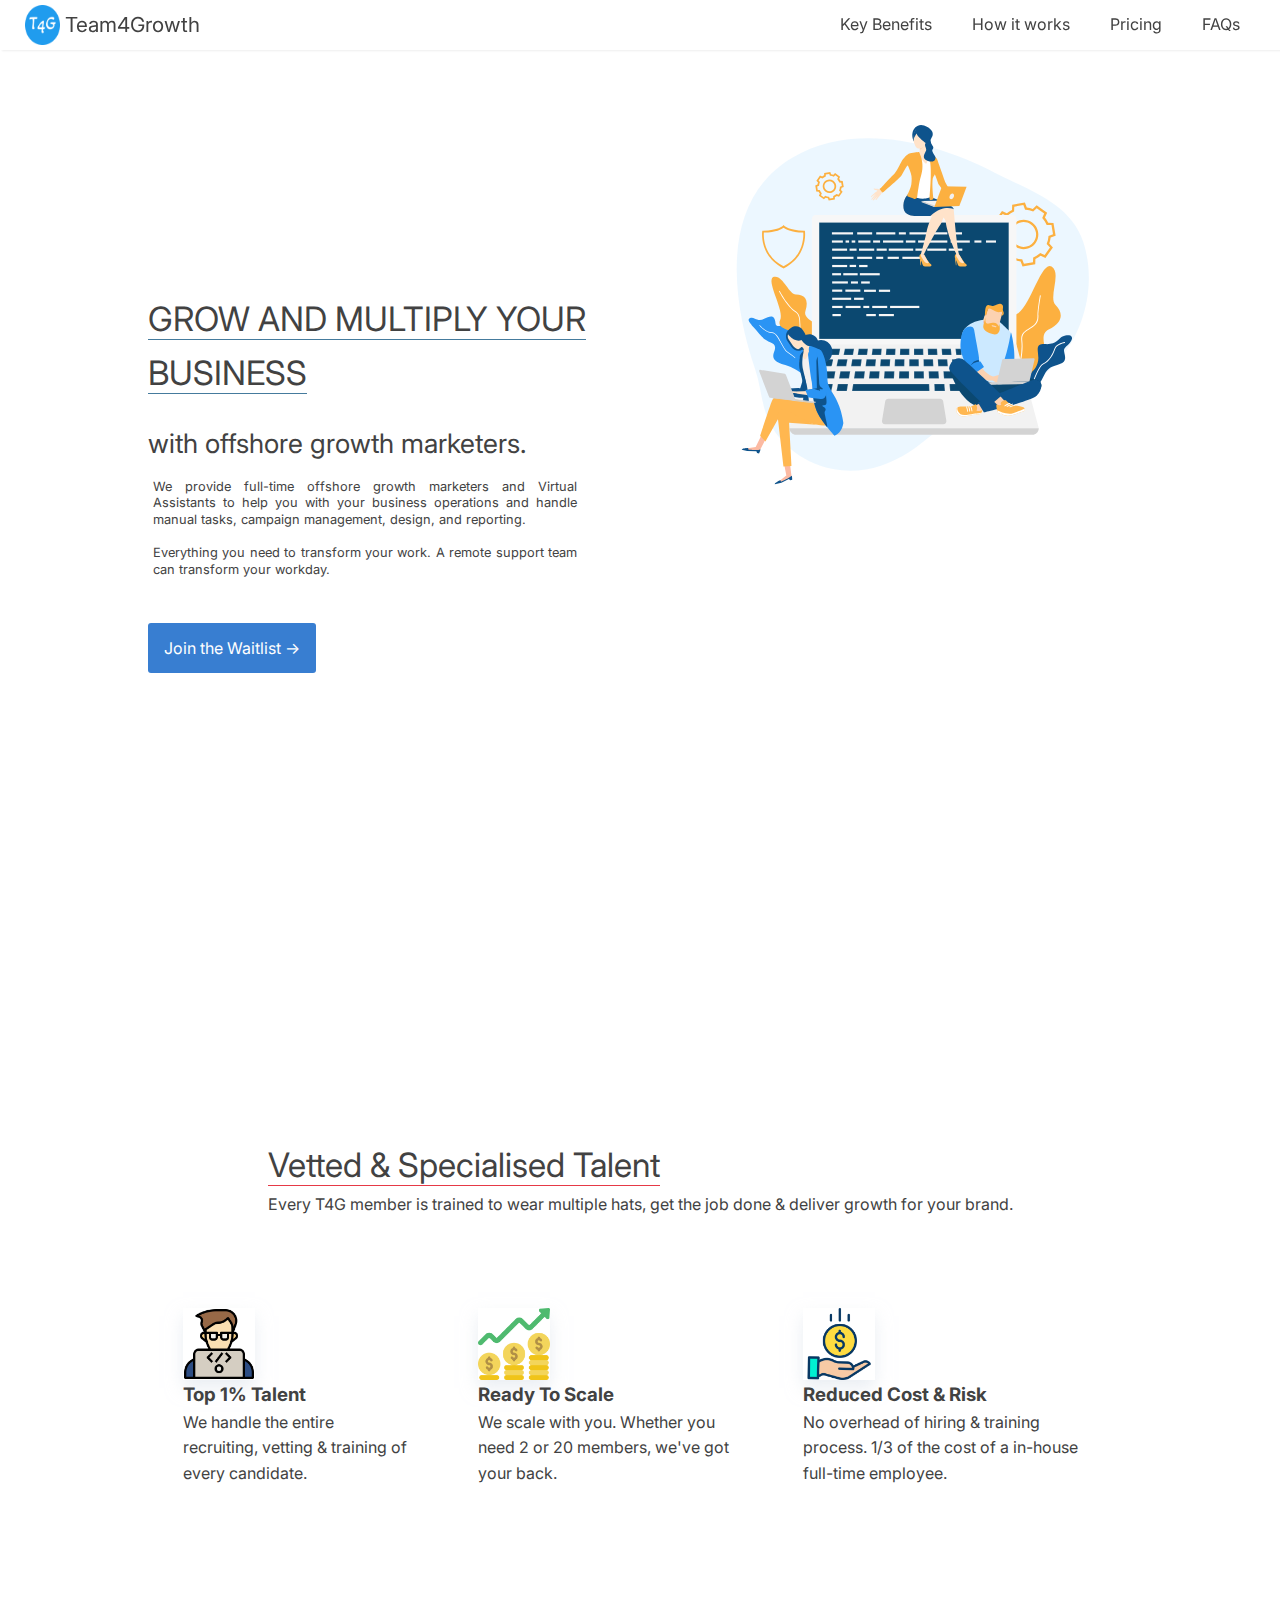
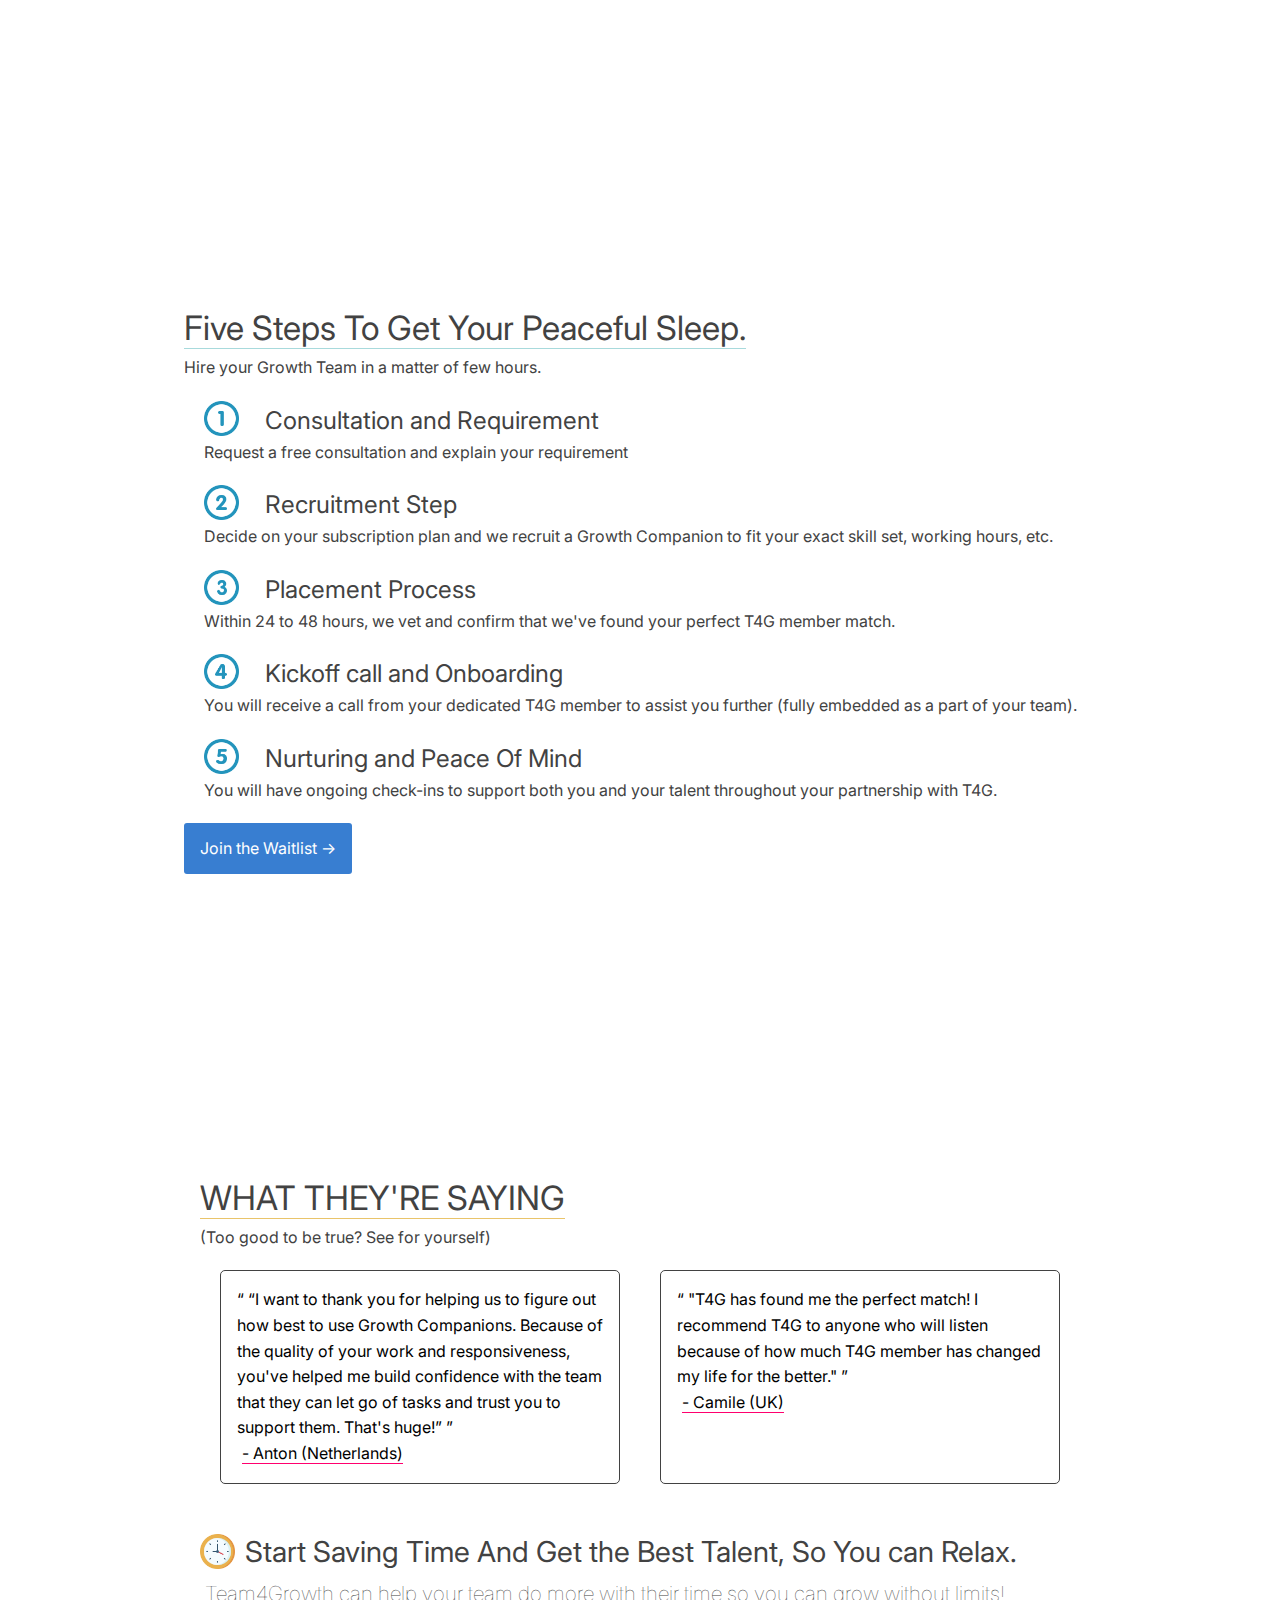
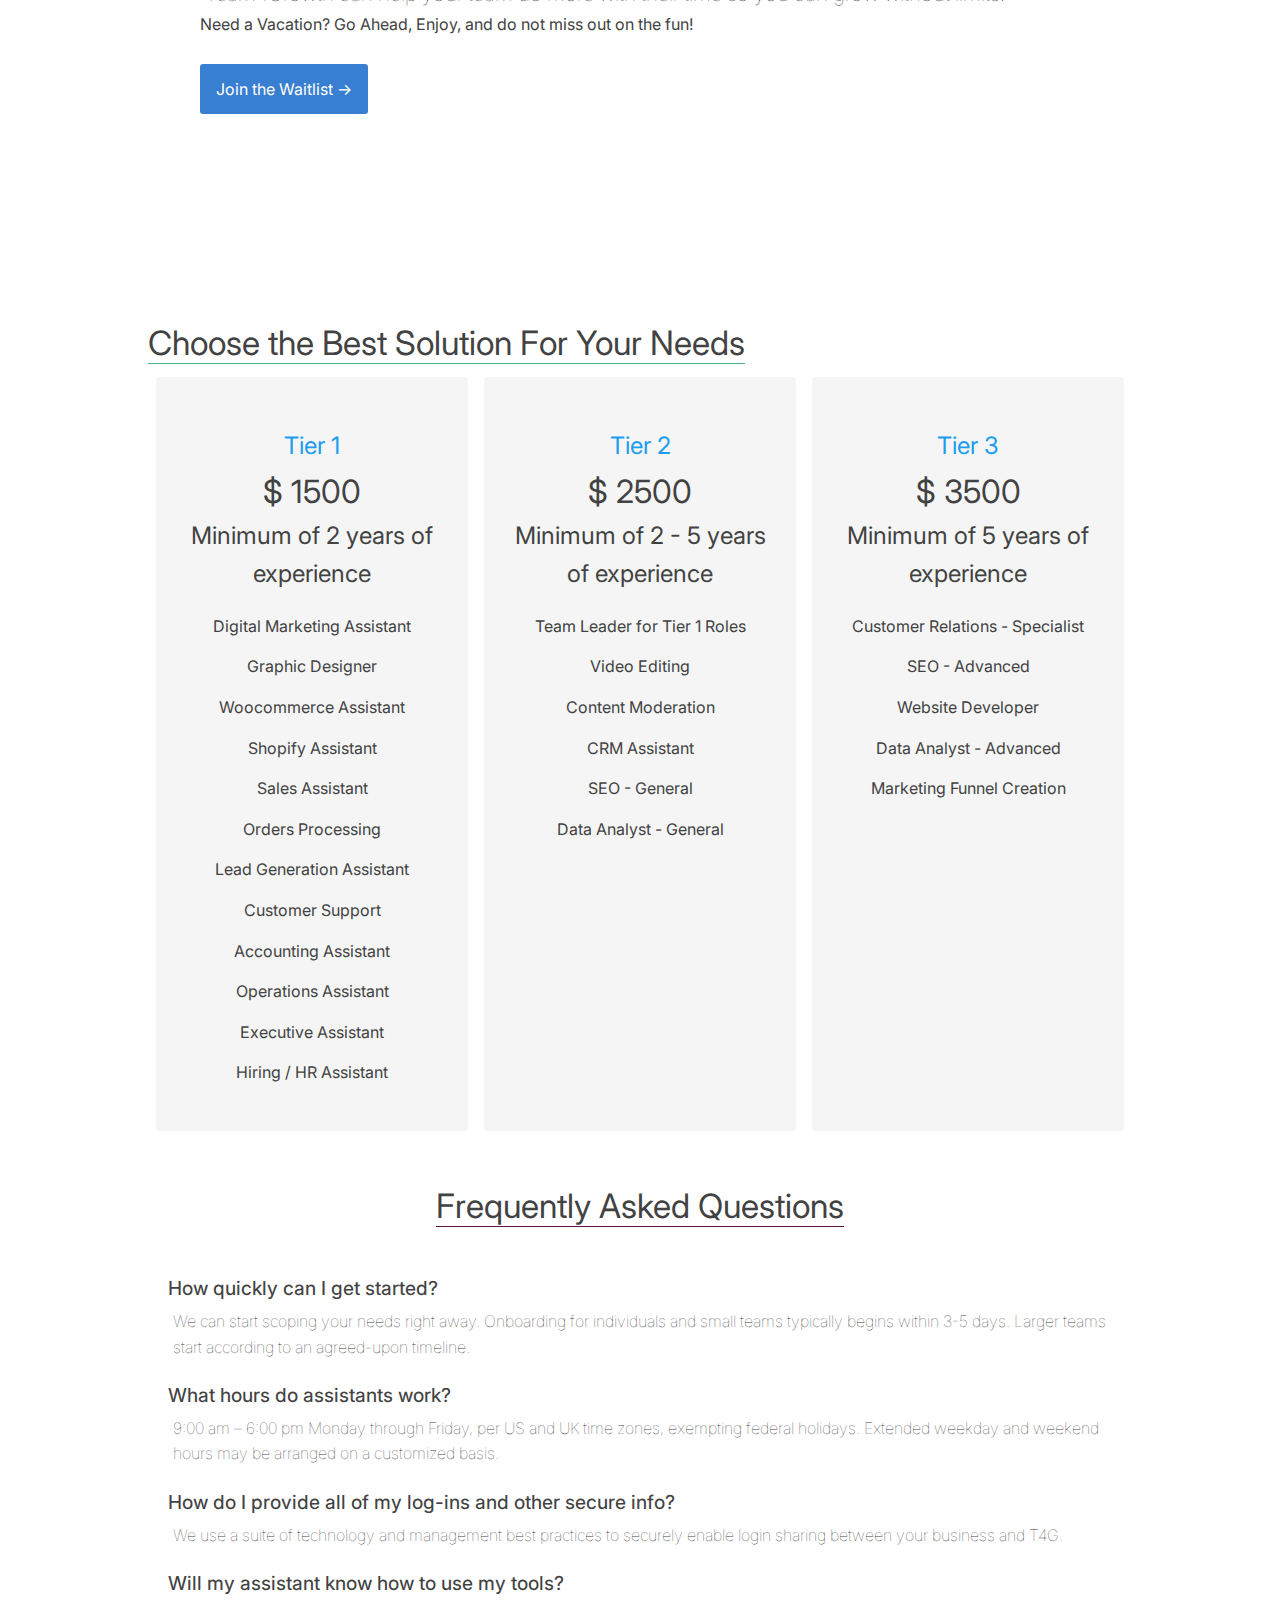
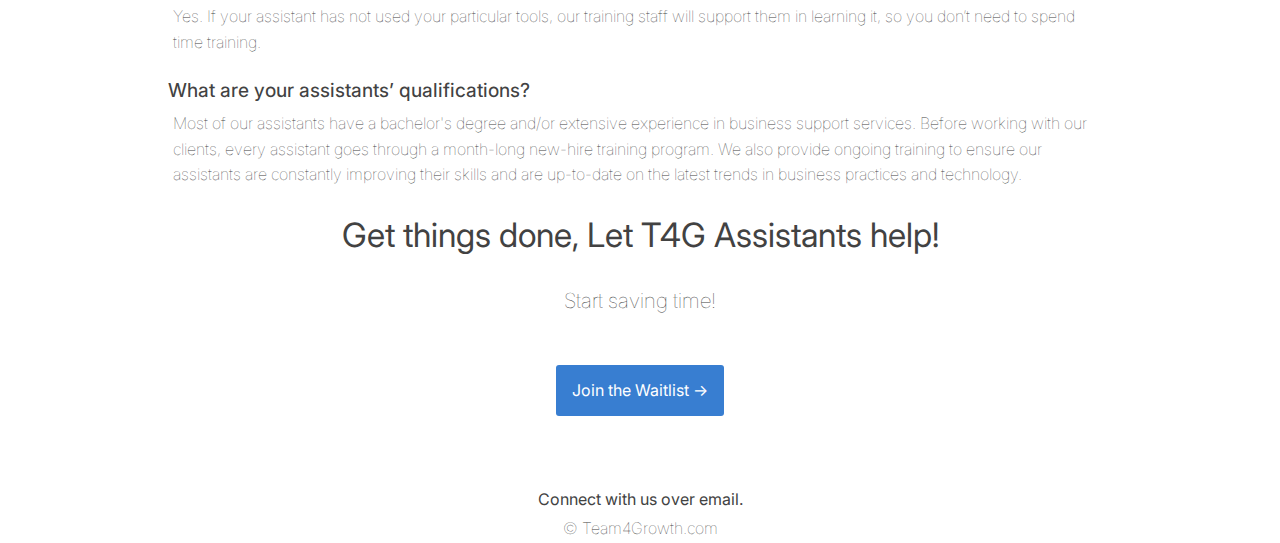
<file: index.html>
<!DOCTYPE html>
<html class="no-js" lang="en">

<head>
  <meta charset="UTF-8">

  <!-- Global site tag (gtag.js) - Google Analytics -->
  <script async src="https://www.googletagmanager.com/gtag/js?id=G-JZVYE87Q40"></script>
  <script>
    window.dataLayer = window.dataLayer || [];
    function gtag() { dataLayer.push(arguments); }
    gtag('js', new Date());

    gtag('config', 'G-JZVYE87Q40');
  </script>

  <title>Team4Growth - Hire Growth Team & Marketing Assistant for your D2C brand.</title>
  <meta name="description"
    content="Team4Growth or Team For Growth provides full-time offshore growth marketers and Virtual Assistants to help you with your business operations and handle manual tasks, campaign management, design, and reporting.">
  <meta name="keywords"
    content="Virtual Assistant, Growth Marketing, Hire Growth Assistant, Marketer, Marketing Assistant, Clickfunnel Assistant, wears many hats, too many hats" />
  <meta name="viewport" content="width=device-width, initial-scale=1">

  <meta name="robots" content="index, follow">
  <meta name="googlebot" content="index, follow, max-snippet:-1, max-image-preview:large, max-video-preview:-1">
  <meta name="bingbot" content="index, follow, max-snippet:-1, max-image-preview:large, max-video-preview:-1">
  <link rel="canonical" href="https://team4growth.com">
  <meta name="msvalidate.01" content="">
  <!--Bing site verification -->
  <meta name="google-site-verification" content="">
  <meta property="fb:admins" content="0"> <!-- enter your numeric Facebook id number -->

  <meta property="og:locale" content="en_US">
  <meta property="og:locale:alternate" content="en_IN" />
  <meta property="og:site_name" content="Team4Growth.com">
  <meta property="og:title" content="Team4Growth - Growth Marketing Team & Virtual Assistant for D2C brands.">
  <meta property="og:type" content="website">
  <meta property="og:url" content="https://team4growth.com">
  <meta property="og:description"
    content="Team4Growth provides full-time offshore growth marketers and Virtual Assistants to help you with your business operations and handle manual tasks, campaign management, design, and reporting.">
  <meta property="og:image" content="public/images/android-chrome-192x192.png">
  <meta property="og:image:url" content="https://team4growth.com/images/android-chrome-192x192.png">
  <meta property="og:image:secure_url" content="https://team4growth.com/images/android-chrome-192x192.png">
  <meta property="og:image:width" content="192">
  <meta property="og:image:height" content="192" />
  <meta property="og:updated_time" content='2022-05-30T07:43:21.440Z'>

  <!-- Google+ / Schema.org -->
  <meta itemprop="name" content="Team4Growth.com" />
  <meta itemprop="headline" content="Team4Growth - Growth Marketing Team & Virtual Assistant for D2C brands." />
  <meta itemprop="description"
    content="Team4Growth provides full-time offshore growth marketers and Virtual Assistants to help you with your business operations and handle manual tasks, campaign management, design, and reporting." />
  <meta itemprop="image" content="https://team4growth.com/images/android-chrome-192x192.png" />
  <meta itemprop="publisher" content="Team4Growth.com" />
  <!-- To solve: The attribute publisher.itemtype has an invalid value-->
  <meta itemprop="datePublished" content='2022-05-30T07:43:21.440Z'>
  <meta itemprop="dateModified" content='2022-05-30T07:43:21.440Z'>
  <meta itemprop="author" content="Balkrishna Agarwal">
  <!-- Twitter Cards -->
  <meta name="twitter:title" content="Team4Growth - Growth Marketing Team & Virtual Assistant for D2C brands." />
  <meta name="twitter:url" content="https://team4growth.com" />
  <meta name="twitter:description"
    content="Team4Growth provides full-time offshore growth marketers and Virtual Assistants to help you with your business operations and handle manual tasks, campaign management, design, and reporting." />
  <meta name="twitter:image" content="https://team4growth.com/images/android-chrome-192x192.png" />
  <meta name="twitter:card" content="summary" />
  <meta name="twitter:site" content="@theceolibrary" />

  <link rel="apple-touch-icon" sizes="180x180" href="public/images/apple-touch-icon.png">
  <link rel="icon" type="image/png" sizes="32x32" href="public/images/favicon-32x32.png">
  <link rel="icon" type="image/png" sizes="16x16" href="public/images/favicon-16x16.png">
  <link rel="manifest" href="/site.webmanifest">
  <!-- Place favicon.ico in the root directory -->
  <link href="https://fonts.googleapis.com/css?family=Inter:400,500" rel="stylesheet">
  <link rel="stylesheet" href="normalize/normalize.css">
  <link rel="stylesheet" href="main.css">

  <meta name="theme-color" content="#fafafa">
</head>

<body id="main">
  <nav>
    <a href="#main">
      <div id="nav-logo-div">
        <img src="public/images/android-chrome-192x192.png" alt="Logo for Team4Growth.com mention the short name T4G">
      </div>
      <p class="logoText">
        Team4Growth
      </p>
    </a>
    <ul id="nav-links">
      <li><a href="#usp">Key Benefits</a></li>
      <li><a href="#steps">How it works</a></li>
      <li><a href="#plans">Pricing</a></li>
      <li><a href="#faqs">FAQs</a></li>
    </ul>

  </nav>

  <main>
    <section id="first-fold">
      <div class="mainContent">


        <h1 class="mainHeading">
          <span class="mainTitle">GROW AND MULTIPLY YOUR BUSINESS </span> <br>
          <div id="h1-sub">with offshore growth marketers.</div>
        </h1>
        <h2 class="h2-sub ">
          We provide full-time offshore growth marketers and Virtual Assistants to help you with your business
          operations
          and handle manual tasks, campaign management, design, and reporting.
          <br>
          <br>
          Everything you need to transform your work. A remote support team can transform your workday.
        </h2>
        <div href="mailto:hello@team4growth.com" class="btn-div">
          <button id="cta-firstfold" onclick="showWaitlistForm(this)">
            Join the Waitlist →
          </button>
        </div>
      </div>
      <div class="svgContainer">

        <img src="public/images/mainBanner.svg" width=" 100%" height="100%"
          alt="banner in which people are working for marketing, ecommerce, website building, and helping companies to grow" />
      </div>
    </section>
    <section class="hideElement" id="waitlist-form-section">
      <div id="form-container">
        <div id="close-btn-div">
          <button id="close-form" onclick = "closeWaitlistForm()">
            X
          </button>
        </div>
        <form 
          method = "POST"
          action = "https://script.google.com/macros/s/AKfycbwzmtSJmu6Ug-sZ1Pd44dFN7jRtM6KsFe1QWYDRShodjuw-P7o4JPfQ8ViKgXE95a9B/exec"
          id="waitlist-form"
        >
          <div class="input-div">
            <label class="field-label" for="Name">Your Name</label>
            <input name="Name" class = "inputField" type="text" placeholder="Clark Jones" required>
          </div>
          <div class="input-div">
            <label class="field-label" for="companyWebsite">Company Website</label>
            <input name="companyWebsite" class="inputField" type="text" placeholder="www.google.com" required>
          </div>
          <div class="input-div">
            <label class="field-label" for="Email">Your Email</label>
            <input name="Email" class="inputField" type="email" placeholder="clark@google.com" required>
          </div>
          <label class="hiddenField" for="City">Please Leave below fields blank</label>
          <input class="hiddenField" name="City" type="text" placeholder="City">
          <input class="hiddenField" id="ButtonId" name="ButtonId" type="text" placeholder="">
          <button type="submit">Submit</button>
        </form>
      </div>
    </section>
    <section id="usp">
      <div class="section-title">
        <h2 class="section-h2">
          <span class="secondTitle"> Vetted & Specialised Talent</span>
        </h2>
        <p>
          Every T4G member is trained to wear multiple hats, get the job done & deliver growth for your brand.
        </p>
      </div>

      <div class="section-deets">

        <div class="small-card">
          <img src="public/images/coding.png" alt="Top 1% Talent">
          <h3>
            Top 1% Talent
          </h3>
          <p>
            We handle the entire recruiting, vetting & training of every candidate.
          </p>
        </div>

        <div class="small-card">
          <img src="public/images/stock.png" alt="Ready To Scale">

          <h3>
            Ready To Scale
          </h3>
          <p>
            We scale with you. Whether you need 2 or 20 members, we've got your back.
          </p>
        </div>

        <div class="small-card">
          <img src="public/images/save-money.png" alt="Reduced Cost & Risk">

          <h3>
            Reduced Cost & Risk
          </h3>
          <p>
            No overhead of hiring & training process. 1/3 of the cost of a in-house full-time employee.
          </p>
        </div>
      </div>
    </section>
    <section id="steps">
      <h2 class="section-h2">
        <span class="thirdTitle">Five Steps To Get Your Peaceful Sleep.</span>
      </h2>
      <p>
        Hire your Growth Team in a matter of few hours.
      </p>
      <ul class="section-deets">
        <li class="step-div">
          <img src="public/images/1.png" alt="number 1">

          <h3 class="step-h3">
            <span class="stepTitle">
              Consultation and Requirement</span>
          </h3>
          <p>
            Request a free consultation and explain your requirement
          </p>
        </li>
        <li class="step-div">
          <img src="public/images/2.png" alt="number 2">

          <h3 class="step-h3">
            <span class="stepTitle">
              Recruitment Step
            </span>
          </h3>
          <p>
            Decide on your subscription plan and we recruit a Growth Companion to fit your exact skill set, working
            hours, etc.
          </p>
        </li>
        <li class="step-div">
          <img src="public/images/3.png" alt="number 3">

          <h3 class="step-h3">
            <span class="stepTitle">
              Placement Process
            </span>
          </h3>
          <p>
            Within 24 to 48 hours, we vet and confirm that we've found your perfect T4G member match.
          </p>
        </li>
        <li class="step-div">
          <img src="public/images/4.png" alt="number 4">

          <h3 class="step-h3">
            <span class="stepTitle">
              Kickoff call and Onboarding
            </span>
          </h3>
          <p>
            You will receive a call from your dedicated T4G member to assist you further (fully embedded as a part of
            your team).
          </p>
        </li>
        <li class="step-div">
          <img src="public/images/5.png" alt="number 5">

          <h3 class="step-h3">
            <span class="stepTitle">
              Nurturing and Peace Of Mind
            </span>
          </h3>
          <p>
            You will have ongoing check-ins to support both you and your talent throughout your partnership with T4G.
          </p>
        </li>
      </ul>
      <div href="mailto:hello@team4growth.com" class="btn-div">
        <button id="cta-steps"  onclick="showWaitlistForm(this)">
          Join the Waitlist →
        </button>
      </div>
    </section>
    <section id="testimonials">
      <h2 class="section-h2">
        <span class="fourthTitle">WHAT THEY'RE SAYING</span>
      </h2>
      <p>
        (Too good to be true? See for yourself)
      </p>
      <div class="testimonaialCards">
        <div class="testimonial-div">
          <q>
            “I want to thank you for helping us to figure out how best to use Growth Companions. Because of the quality
            of
            your work and responsiveness, you've helped me build confidence with the team that they can let go of tasks
            and trust you to support them. That's huge!”
          </q>
          <p><span class="author">- Anton (Netherlands)</span></p>
        </div>
        <div class="testimonial-div">
          <q>
            "T4G has found me the perfect match! I recommend T4G to anyone who will listen because of how much T4G
            member
            has changed my life for the better."
          </q>
          <p><span class="author">- Camile (UK)</span></p>
        </div>
      </div>
      <br>
      <h2 class="section-h2">

        <span class="fifthTitle">
          <img src="public/images/time.png" alt="time">
          Start Saving Time And Get the Best Talent, So You can Relax.
        </span>
      </h2>

      <h3 class="discription">
        Team4Growth can help your team do more with their time so you can grow without limits!
      </h3>


      <p>
        Need a Vacation? Go Ahead, Enjoy, and do not miss out on the fun!
      </p>
      <br>
      <div href="mailto:hello@team4growth.com" class="btn-div">
        <button id="cta-testimonials"  onclick="showWaitlistForm(this)">
          Join the Waitlist →
        </button>
      </div>
    </section>
    <br>

    <section id="plans">
      <h2 class="section-h2">
        <span class="sixthTitle">
          Choose the Best Solution For Your Needs</span>
      </h2>
      <ul class="section-deets">
        <li class="tier-card" id="tier1card">
          <p class="tier-heading">
            Tier 1
          </p>
          <h3 class="tier-price">
            $
            1500
          </h3>
          <p>
            Minimum of 2 years of experience
          </p>
          <ul class="tier-deets">
            <li> Digital Marketing Assistant </li>
            <li> Graphic Designer </li>
            <li> Woocommerce Assistant </li>
            <li> Shopify Assistant </li>
            <li> Sales Assistant </li>
            <li> Orders Processing </li>
            <li> Lead Generation Assistant </li>
            <li> Customer Support </li>
            <li> Accounting Assistant </li>
            <li> Operations Assistant </li>
            <li> Executive Assistant </li>
            <li> Hiring / HR Assistant </li>
          </ul>
        </li>
        <li class="tier-card" id="tier2card">
          <p class="tier-heading">
            Tier 2
          </p>
          <h3 class="tier-price">
            $
            2500
          </h3>
          <p>

            Minimum of 2 - 5 years of experience
          </p>
          <ul class="tier-deets">
            <li> Team Leader for Tier 1 Roles </li>
            <li> Video Editing </li>
            <li> Content Moderation </li>
            <li> CRM Assistant </li>
            <li> SEO - General </li>
            <li> Data Analyst - General </li>
          </ul>
        </li>
        <li class="tier-card" id="tier3card">
          <p class="tier-heading">
            Tier 3
          </p>
          <h3 class="tier-price">
            $
            3500
          </h3>
          <p>
            Minimum of 5 years of experience
          </p>
          <ul class="tier-deets">
            <li> Customer Relations - Specialist </li>
            <li> SEO - Advanced </li>
            <li> Website Developer </li>
            <li> Data Analyst - Advanced </li>
            <li> Marketing Funnel Creation </li>
          </ul>
        </li>
      </ul>
    </section>
    <section id="faqs">
      <h2 class="section-h2">
        <span class="seventhTitle">

          Frequently Asked Questions
        </span>
      </h2>
      <br>
      <ul class="faq">
        <li>
          <h3>
            How quickly can I get started?
          </h3>
          <p>
            We can start scoping your needs right away. Onboarding for individuals and small teams typically begins
            within 3-5 days. Larger teams start according to an agreed-upon timeline.
          </p>
        </li>
        <li>
          <h3>
            What hours do assistants work?
          </h3>
          <p>
            9:00 am – 6:00 pm Monday through Friday, per US and UK time zones, exempting federal holidays. Extended
            weekday and weekend hours may be arranged on a customized basis.
          </p>
        </li>
        <li>
          <h3>
            How do I provide all of my log-ins and other secure info?
          </h3>
          <p>
            We use a suite of technology and management best practices to securely enable login sharing between your
            business and T4G.
          </p>
        </li>
        <li>
          <h3>
            Will my assistant know how to use my tools?
          </h3>
          <p>
            Yes. If your assistant has not used your particular tools, our training staff will support them in learning
            it, so you don’t need to spend time training.
          </p>
        </li>
        <li>
          <h3>
            What are your assistants’ qualifications?
          </h3>
          <p>
            Most of our assistants have a bachelor's degree and/or extensive experience in business support services.
            Before working with our clients, every assistant goes through a month-long new-hire training program. We
            also provide ongoing training to ensure our assistants are constantly improving their skills and are
            up-to-date on the latest trends in business practices and technology.
          </p>
        </li>
      </ul>
      <h2 class="section-h2">
        <span class="eightTitle">

          Get things done, Let T4G Assistants help!
        </span>
      </h2>
      <br>

      <p class="discription">
        Start saving time!
      </p>
      <div>
        <br>
        <br>
        <div href="mailto:hello@team4growth.com" class="btn-div">
          <button id="cta-faqs"  onclick="showWaitlistForm(this)">
            Join the Waitlist →
          </button>
        </div>
        <br>
        <br>

      </div>
    </section>
  </main>

  <footer>
    <a href="mailto:hello@team4growth.com">Connect with us over email.</a>
    <h5 class="copyright">&copy; Team4Growth.com</h5>
  </footer>

  <script src="normalize/vendor/modernizr-3.11.2.min.js"></script>
  <script src="normalize/plugins.js"></script>
  <script src="main.js"></script>

</body>

</html>
</file>
<file: main.css>
*{
  box-sizing: border-box;
  margin: 0;
  padding: 0;
  font-family: "Inter", serif;
  line-height: 1.6em;
  word-break: break-word; /* to stop overflow due to long words */
}


:root{
  --pricol1: #209CEE, rgb(32,156,238);
  --pricol2: #838383, rgb(131, 131, 131);
  --pricol3: #000000, rgb(0, 0, 0);
  --seccol1: #f038ff, rgb(240, 56, 255);
  --seccol2: #7ae7c7, rgb(122, 231, 199);
  --seccol3: #6A56FF, rgb(82, 72, 156);
  --font1: "Comfortaa", sans-serif;
  --font2: "Passion One", sans-serif;
}

/*! HTML5 Boilerplate v8.0.0 | MIT License | https://html5boilerplate.com/ */

/* main.css 2.1.0 | MIT License | https://github.com/h5bp/main.css#readme */
/*
 * What follows is the result of much research on cross-browser styling.
 * Credit left inline and big thanks to Nicolas Gallagher, Jonathan Neal,
 * Kroc Camen, and the H5BP dev community and team.
 */

/* ==========================================================================
   Base styles: opinionated defaults
   ========================================================================== */

html {
  color: #222;
  display: flex;
  flex-direction: column;
  align-items: center;
}



/*
 * Remove text-shadow in selection highlight:
 * https://twitter.com/miketaylr/status/12228805301
 *
 * Vendor-prefixed and regular ::selection selectors cannot be combined:
 * https://stackoverflow.com/a/16982510/7133471
 *
 * Customize the background color to match your design.
 */

::-moz-selection {
  background: #b3d4fc;
  text-shadow: none;
}

::selection {
  background: #b3d4fc;
  text-shadow: none;
}

/*
 * A better looking default horizontal rule
 */

hr {
  display: block;
  height: 1px;
  border: 0;
  border-top: 1px solid #ccc;
}

/*
 * Remove the gap between audio, canvas, iframes,
 * images, videos and the bottom of their containers:
 * https://github.com/h5bp/html5-boilerplate/issues/440
 */

audio,
canvas,
iframe,
img,
svg,
video {
  vertical-align: middle;
}

/*
 * Remove default fieldset styles.
 */

fieldset {
  border: 0;
}

/*
 * Allow only vertical resizing of textareas.
 */

textarea {
  resize: vertical;
}

/* ==========================================================================
   Author's custom styles
   ========================================================================== */
  body {
    padding-top: 50px;  
    background-color: #FFFFFF;
    color:#424242
  }

  #waitlist-form-section {
    background-color: rgba(0, 0, 0, 0.2);
    position:fixed;
    top: 0;
    left: 0;
    height: 100vh;
    width: 100vw;
  }

  .showForm {
    display: flex;
    align-items: center;
    justify-content: center;
  }

  .hideElement {
    display: none;
  }
  
  #form-container {
    width: 80%;
    min-height: 300px;
    max-width: 500px;
    max-height: 500px;
    background-color: #fff;
    padding: 20px;
    display: flex;
    flex-direction: column;
    align-items: center;
    justify-content: center;
    position: relative;
    border-radius: 10px;

  }

  #close-form {
    position: absolute;
    right: 10px;
    top: 10px;
    background: inherit;
    color: inherit;
  }

  form {
    display: flex;
    flex-direction: column;
    align-items: center; 
  }

  #close-btn-div{
    display: flex;
    justify-content: end;  
  }

  .input-div {
    width: 100%;
    display: flex;
    flex-direction: column;
    align-items: stretch;
    justify-content: space-between;
  }

  .inputField {
    margin: 5px;
  }

  a, a:visited {
    text-decoration: none;
    color: inherit;
  }

  nav {
    height: 50px;
    padding: 5px;
    display: flex;
    align-items: center;
    justify-content: space-between;
    position: fixed;
    top:0;
    left: 0;
    width: 100vw;
    background-color: white;
    box-shadow:  2px 1px 2px #eee;;
    padding: 0px 20px;
  }

  nav > a {
    display: flex;
    align-items: center;
  }

  #nav-logo-div {
    height: 40px;
    width: 40px;
    padding-left: 5px;
  }

  #nav-logo-div > img {
    height: 100%;
    width: 100%;
  }
  .logoText{
    font-weight: normal;
      font-size: 1.3em;
      line-height: 1.3em;
  }
  nav > a > p {
    padding: 5px;
  }
  #nav-links>li{
    color:#424242
  }
  #nav-links>li:hover{
    color:#209CEE
  }
  #nav-links {
    display: none;
  }

  main {
    display: flex;
    flex-direction: column;
    align-items: center;
    
  }

  section {
    padding: 20px;
    min-height: 95vh;
    display: flex;
    flex-direction: column;
    justify-content: center;
  }

  h1{
    font-size: 2.1em;
    color:#424242;
  }

  ul {
    list-style: none;  
  }

  li {
    margin: 20px;
  }

  button{
    background-color: #387ed1;
    color: #fff;
    border: 1px solid transparent !important;
    border-radius: 3px;
    padding: 15px;
  }
 
 
  .mainTitle{
    border-bottom: 1px solid #457b9d;
    font-weight: normal;
    font-size: 0.9em;
  }
  #h1-sub {
    font-weight: lighter;
    font-size: 0.8em;
    line-height: 1.3em;
    margin-top: 5%;
    
  }
  .h2-sub{
    
    font-weight: lighter;
    font-size: 1.8em;
    line-height: 1.3em;
    margin:5px;
  }
  
  #first-fold >div> h2 {
    padding-top: 1em;
    padding-bottom: 1em;
    font-weight: normal;
    font-size: 0.8em;
    text-align: justify;
    max-width: 80%;
  }

  #usp {
    align-items: center;
  }
.section-title{
  font-size: 1rem;
    line-height: 1.8;
    line-break: auto;
}
.secondTitle{
  font-size: 1.4em;
  font-weight: normal;
  border-bottom: 1px solid #e63946;

}
.secondDescription{
  font-weight: lighter;
    font-size: 0.8em;
    line-height: 1.3em;
}
#cta-firstfold{
  margin-top: 5%;
}
  .small-card{
    margin: 30px;
    padding: 5px;
    border-radius: 10px;
    min-height: 200px;
    display: flex;
    flex-direction: column;
    justify-content: center;
  }
  .small-card>img{
    width:72px;
    height:72px;
    box-shadow: rgb(218 225 233 / 56%) 0px 8px 16px;
    align-items: center;
    justify-content: center;
  }
  .testimonial-div {
    margin: 20px;
  }
.thirdTitle{
  font-size: 1.4em;
  font-weight: normal;
  border-bottom: 1px solid #a8dadc;

}
.fourthTitle{
  font-size: 1.4em;
  font-weight: normal;
  border-bottom: 1px solid #e9c46a;

}
.fifthTitle{
  font-size: 1.2em;
  font-weight: normal;

}
.fifthTitle>img{
  float: left;
  width:35px;
  margin: 3% 3% 0 0 ;
}
.sixthTitle{
  font-size: 1.4em;
  font-weight: normal;
  border-bottom: 1px solid #52b788;

}
.seventhTitle{
  font-size: 1.4em;
  font-weight: normal;
  border-bottom: 1px solid #5f0f40;

}
.eightTitle{
  font-size: 1.4em;
  font-weight: normal;

}
.discription{
  font-weight: lighter;
  font-size: 1.3em;
  line-height: 1.3em;
  margin:5px;
}
#steps{
  font-size: 1rem;
    line-height: 1.8;
    line-break: auto;
}
.step-number{
  font-weight: lighter;
    font-size: 1.0em;
    line-height: 1.3em;
    
}
.step-div>img{
  float: left;
  width:35px;
  margin-right:3%;
}
.stepTitle{
  font-size: 1.3em;
  font-weight: normal
  ;
margin-bottom: 5%;

}
.testimonial-div{
  background: white;
  border: #424242 1px solid;    
  padding:1em;
  border-radius: 5px;
    color: black;
}
.author{
  border-bottom: 1px solid #ff006e;
  margin:5px;
}
  .tier-card {
    background: #fff;
    border-radius: 3px;
    box-shadow: 0 1px 1px rgba(0,0,0,0);
    flex: 1;
    margin: 8px;
    padding: 30px;
    text-align: center;
    transition: all 0.5s ease-in-out;
  }

  .tier-card > * {
    text-align: center;
  }

  .tier-heading {
    margin-top: 20px;
    font-size: 2.0em;
  font-weight: normal;
  color:#209CEE

  }
  .tier-card>p{
    font-size: 1.5em;
  font-weight: normal;
  
  }
  .mainContent {
    display: flex;
    flex-direction: column;
    justify-content: center;
    margin-top:10px;
    
  }
  .svgContainer{
    display: flex;
    align-items: center;
    margin-top:10px;
    
    max-height: 40rem;
    max-width: 40rem;
  }

   

  .tier-price {
    margin: 0px;
    font-size:xx-large;
  font-weight: normal;

  }

  .currency {
    font-size: 0.8em;
    margin: 5% 0 0 3%;;
  }

  .tier-price + p {
    margin-bottom: 20px;
  }

  .tier-deets > li {
    color: #424242;
    font-size: 1.0em;
    font-weight: normal;
    margin: 0 0 15px;
    margin-bottom: 15px;
    
  }

  #tier1card {
    background-color: whitesmoke;
  }

  #tier2card {
    background-color: whitesmoke;
  }

  #tier3card {
    background-color: whitesmoke;
  }

  #faqs>h2, #faqs>p, #faqs>div {
    text-align: center;
    margin: 10px;
    margin: auto;
  }
  
  .faq>li{
    margin-top: 15px;
  }
.faq>li>h3{
  font-size: 1.2em;
  font-weight: 450;
}
.faq>li>p{
  font-weight: lighter;
  font-size: 1.0em;
  line-height: 1.6em;
  margin:5px;
}
  footer {
    display: flex;
    flex-direction: column;
    align-items: center;
    justify-content: center;
  }
.copyright{
  font-weight: lighter;
  font-size: 1.0em;
  line-height: 1.3em;
  margin:5px;
}
/* ==========================================================================
   Helper classes
   ========================================================================== */

/*
 * Hide visually and from screen readers
 */

.hidden,
[hidden] {
  display: none !important;
}

/*
 * Hide only visually, but have it available for screen readers:
 * https://snook.ca/archives/html_and_css/hiding-content-for-accessibility
 *
 * 1. For long content, line feeds are not interpreted as spaces and small width
 *    causes content to wrap 1 word per line:
 *    https://medium.com/@jessebeach/beware-smushed-off-screen-accessible-text-5952a4c2cbfe
 */

.sr-only {
  border: 0;
  clip: rect(0, 0, 0, 0);
  height: 1px;
  margin: -1px;
  overflow: hidden;
  position: absolute;
  white-space: nowrap;
  width: 1px;
  /* 1 */
}

/*
 * Extends the .sr-only class to allow the element
 * to be focusable when navigated to via the keyboard:
 * https://www.drupal.org/node/897638
 */

.sr-only.focusable:active,
.sr-only.focusable:focus {
  clip: auto;
  height: auto;
  margin: 0;
  overflow: visible;
  position: static;
  white-space: inherit;
  width: auto;
}

/*
 * Hide visually and from screen readers, but maintain layout
 */

.invisible {
  visibility: hidden;
}

/*
 * Clearfix: contain floats
 *
 * For modern browsers
 * 1. The space content is one way to avoid an Opera bug when the
 *    `contenteditable` attribute is included anywhere else in the document.
 *    Otherwise it causes space to appear at the top and bottom of elements
 *    that receive the `clearfix` class.
 * 2. The use of `table` rather than `block` is only necessary if using
 *    `:before` to contain the top-margins of child elements.
 */

.clearfix::before,
.clearfix::after {
  content: " ";
  display: table;
}

.clearfix::after {
  clear: both;
}

/* ==========================================================================
   EXAMPLE Media Queries for Responsive Design.
   These examples override the primary ('mobile first') styles.
   Modify as content requires.
   ========================================================================== */

@media only screen and (min-width: 821px) {
  /* Style adjustments for viewports that meet the condition */
  body {
    max-width: 80%;
  }

  .input-div {
    flex-direction: row;
  }

  #nav-links {
    display: flex;
  }
  #first-fold{
    display: flex;
    flex-direction: row;
    
  }
  .svgContainer{
    margin-top: 4%;
    width: 100%;
    height: 100%;
  }
    
  
  #usp > .section-deets {
    display: flex;
    margin-top: 50px;
  }

  #plans > ul {
    display: flex;
  }
  .testimonaialCards{
    display: flex;
    flex-direction: row;
  }
  .testimonaialCards>div{
    width: 25em;
  }
  .fifthTitle{
    margin: 5px;
  }
  .fifthTitle>h3{
    margin-bottom: 5px;
  }
  .fifthTitle>img{
    margin:auto;
    margin-top:5px;
    margin-right: 5px;
  }
  .mainTitle{
    border-bottom: 1px solid #457b9d;
    font-weight: normal;
    font-size: 1.0em;
  }
}

@media print,
  (-webkit-min-device-pixel-ratio: 1.25),
  (min-resolution: 1.25dppx),
  (min-resolution: 120dpi) {
  /* Style adjustments for high resolution devices */
}

/* ==========================================================================
   Print styles.
   Inlined to avoid the additional HTTP request:
   https://www.phpied.com/delay-loading-your-print-css/
   ========================================================================== */

@media print {
  *,
  *::before,
  *::after {
    background: #fff !important;
    color: #000 !important;
    /* Black prints faster */
    box-shadow: none !important;
    text-shadow: none !important;
  }

  a,
  a:visited {
    text-decoration: underline;
  }

  a[href]::after {
    content: " (" attr(href) ")";
  }

  abbr[title]::after {
    content: " (" attr(title) ")";
  }

  /*
   * Don't show links that are fragment identifiers,
   * or use the `javascript:` pseudo protocol
   */
  a[href^="#"]::after,
  a[href^="javascript:"]::after {
    content: "";
  }

  pre {
    white-space: pre-wrap !important;
  }

  pre,
  blockquote {
    border: 1px solid #999;
    page-break-inside: avoid;
  }

  /*
   * Printing Tables:
   * https://web.archive.org/web/20180815150934/http://css-discuss.incutio.com/wiki/Printing_Tables
   */
  thead {
    display: table-header-group;
  }

  tr,
  img {
    page-break-inside: avoid;
  }

  p,
  h2,
  h3 {
    orphans: 3;
    widows: 3;
  }

  h2,
  h3 {
    page-break-after: avoid;
  }
}
</file>
